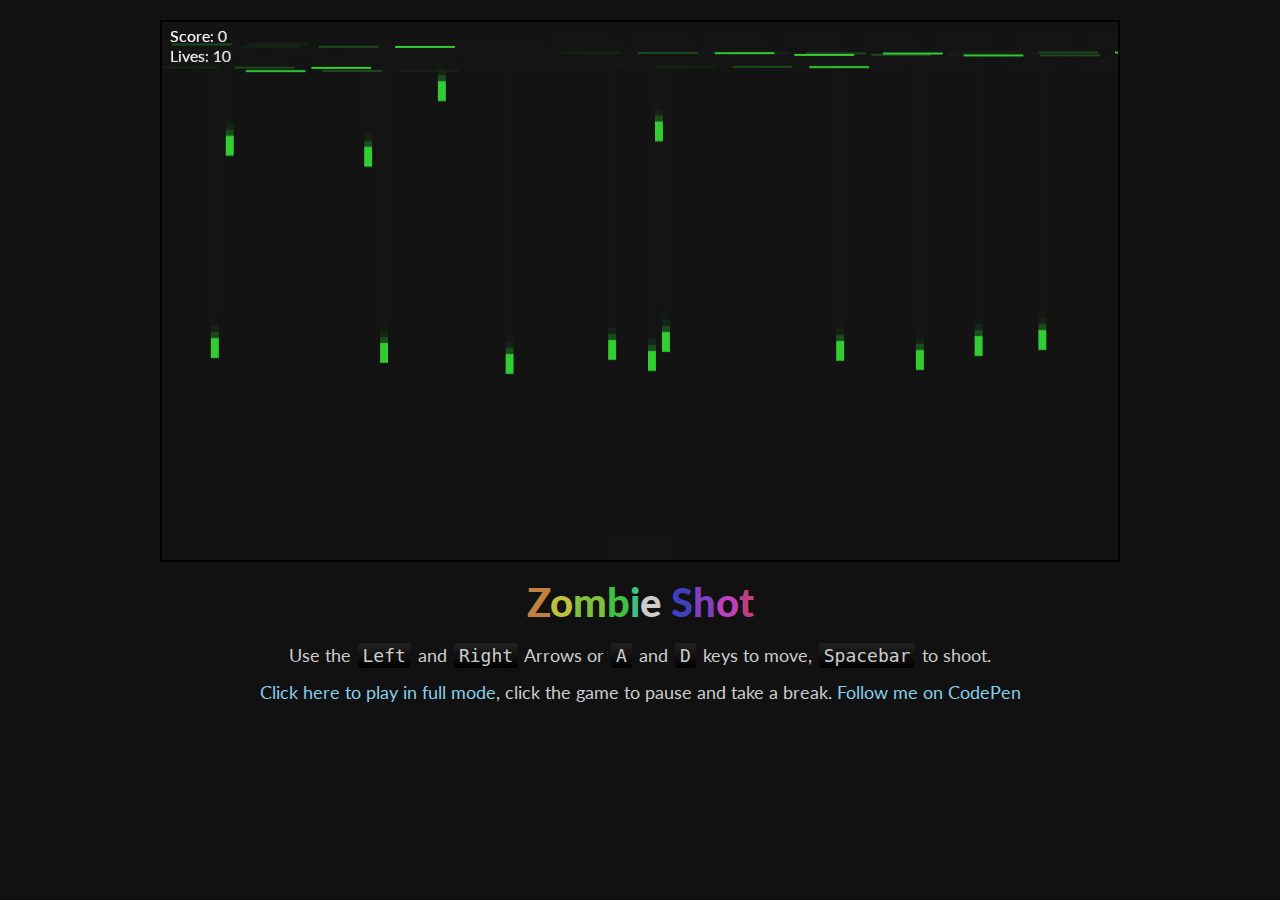
<file: color-blast/index.html>
<!DOCTYPE html>
<html >
  <head>
    <meta charset="UTF-8">


    <title>Color Blast!</title>
    <meta name="viewport" content="width=device-width, initial-scale=1">
    
    <link rel="stylesheet" href="css/reset.css">

    
        <link rel="stylesheet" href="css/style.css">

    
    
    
  </head>

  <body>

    <div class="container">
	<div class="game-wrap">
		<canvas width="960px" height="540" id="game"></canvas>
		<article class="content">
			<h1 class="title"><span>Z</span><span>o</span><span>m</span><span>b</span><span>i</span>e<span> </span><span></span><span>S</span><span>h</span><span>o</span><span>t</span></h1>

			<p>Use the <code>Left</code> and <code>Right</code> Arrows or <code>A</code> and <code>D</code> keys to move, <code>Spacebar</code> to shoot.</p>

			<p><a href="http://codepen.io/natewiley/full/EGyiF" target="_blank">Click here to play in full mode</a>, click the game to pause and take a break. <a href="http://codepen.io/natewiley" target="_blank">Follow me on CodePen</a></p>
		</article>
	</div>
</div>
    
        <script src="js/index.js"></script>

    
    
    
  </body>
</html>
</file>
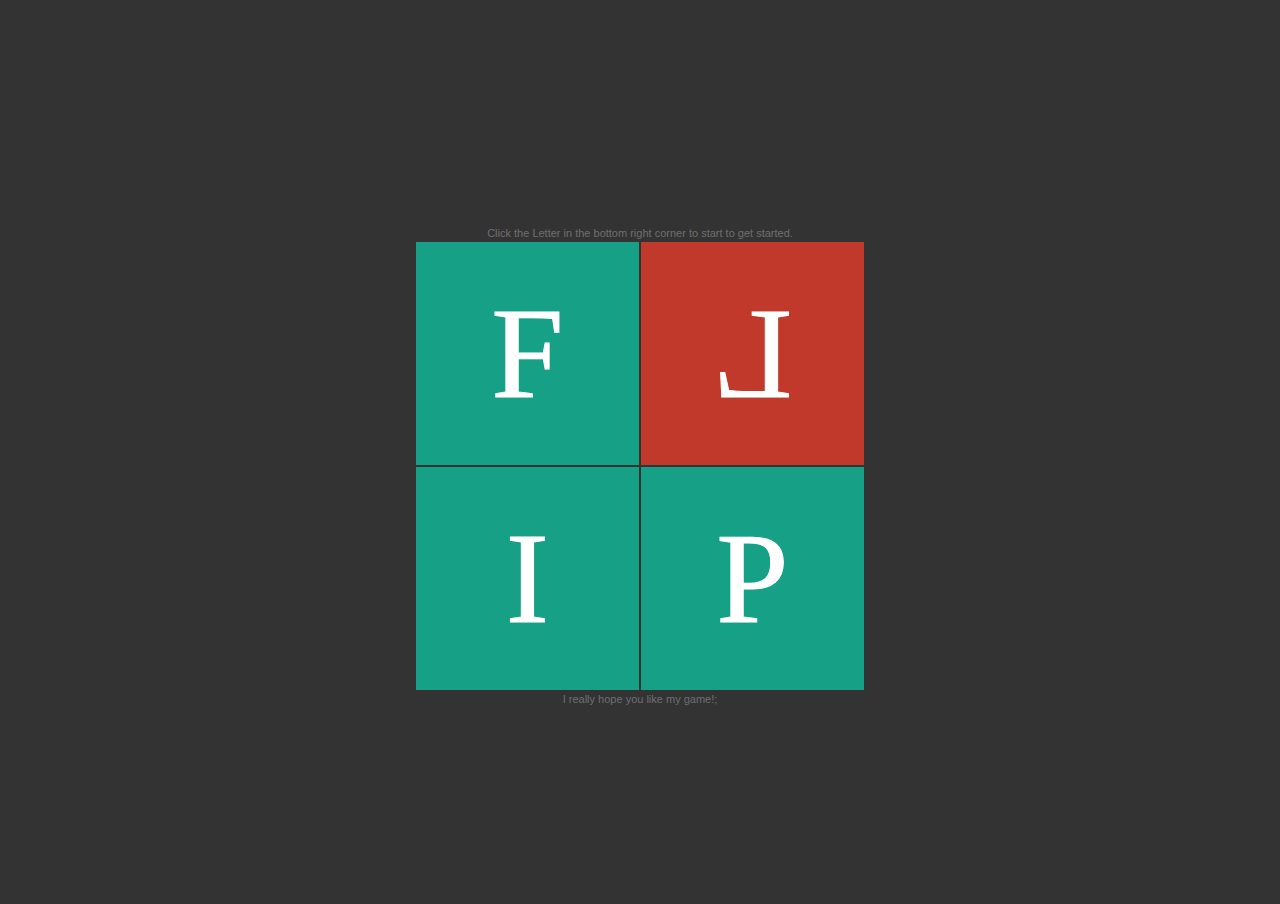
<file: flip-card-memory-game/index.html>
<!DOCTYPE html>
<html >
  <head>
    <meta charset="UTF-8">


    <title>Flip - card memory game.</title>
    <link rel="stylesheet" type="text/css" href="http://fonts.googleapis.com/css?family=Open+Sans" />
    
    <link rel="stylesheet" href="css/reset.css">

    
        <style>
      body, html{margin:0;font:normal 0/0 Arial, Helvetica, sans-serif;background:#333;overflow:hidden;color:#fff;
	-webkit-touch-callout: none;
	-webkit-user-select: none;
	-khtml-user-select: none;
	-moz-user-select: none;
	-ms-user-select: none;
	user-select: none;
}
body, html, .flipper, .f, .b, #g {width:100%;height:100%;}

/* font-face */
@font-face{font-family: "GeneralFoundicons";font-weight:normal;font-style:normal;
	src: url("https://s3-us-west-2.amazonaws.com/s.cdpn.io/60583/general_foundicons.eot");
	src: url("https://s3-us-west-2.amazonaws.com/s.cdpn.io/60583/general_foundicons.eot?#iefix") format("embedded-opentype"),
	     url("https://s3-us-west-2.amazonaws.com/s.cdpn.io/60583/general_foundicons.woff") format("woff"),
	     url("https://s3-us-west-2.amazonaws.com/s.cdpn.io/60583/general_foundicons.ttf") format("truetype"),
	     url("https://s3-us-west-2.amazonaws.com/s.cdpn.io/60583/general_foundicons.svg#GeneralFoundicons") format("svg");
}
a{text-decoration:none;color:#fff;display:block;font:bold 18px/75px 'Open Sans';text-transform:uppercase;text-align:center;padding:0;margin:0 1px;}
a:hover{color:#fff;background:rgba(255, 255, 255, .1)}

/* FRONT SCREEN */
.logo{width:450px;height:450px;position:absolute;top:50%;left:50%;margin:-225px 0 0 -225px}
.logo .card{width:50%;height:50%;cursor:default;position:relative}
.logo .card.left.active{z-index:2}
.logo .card.left.active + .card{opacity:0}
.logo .card.left.active .b{margin-left:-100%}
.logo .f{font:normal 130px/225px 'Chewy';text-align:center;text-transform:uppercase;}
.logo .c2{transform:scale(-1, 1);-webkit-transform:scale(-1, 1);-moz-transform:scale(-1, 1);-ms-transform:scale(-1, 1)}

.logo .contentbox{width:200%;font:normal 12px/16px 'Open Sans';text-align:left}
.logo .contentbox.levels{width:100%}
.logo .contentbox .padded{padding:0 15px;}
.logo .contentbox h2{font-size:24px;padding:0;margin:28px 0;text-transform:uppercase}
.logo .contentbox p{line-height:14px;margin:14px 0}

#stats h2 i{margin-right:10px;vertical-align:top;font:italic normal 9px/8px 'Open Sans';color:rgba(255,255,255, .4)}
#stats ul{width:50%;display:inline-block;margin:0;padding:0;list-style-type:none;vertical-align:top;line-height:22px}
#stats li{display:block;margin:0;padding:0;}
#stats li b{display:inline-block;font-size:12px;width:95px}
#stats a {position:absolute;bottom:0;width:100%;margin-left:-15px;}

.logo .info{font-size:11px;line-height:16px;text-align:center;color: rgba(255,255,255, .3);padding:0 25px;}

/*GAME SCREEN*/
#g{margin-top:4px}
#g .timer{width:0%;height:5px;position:absolute;top:0;background:#C0392B;z-index:1}
@-webkit-keyframes timer {100% { width:100%; }}
@-moz-keyframes timer {100% { width:100%; }}
@-o-keyframes timer {100% { width:100%; }}
@keyframes timer {100% { width:100%; }}
.pause{position:absolute;width:100%;height:100%;left:0;top:0;z-index:100;background:rgba(51, 51, 51, 0.78)}
.pause::before{content:'PAUSED';width:100%;position:absolute;margin-top:-100px;top:50%;background:#C0392B;color:#fff;font:bold 80px/200px 'Open Sans';
display:block;text-align:center;}
/* card styles */
#g .found{display:inline-block}
.card{display:inline-block;-webkit-perspective:1000;-moz-perspective:1000;}
.card:not(.active):hover{opacity:.8}
.card .b::before{content:attr(data-f);display:block;font:normal 100px/100px "GeneralFoundicons";
position:absolute;top:50%;margin-top:-50px;width:100%;text-align:center}

/* flip cards */
.flipper {position:relative;-webkit-transform-style:preserve-3d;-moz-transform-style:preserve-3d}
.f, .b {position:absolute;top:0;left:0;box-shadow:inset 0 0 0 1px #333;-webkit-backface-visibility:hidden;-moz-backface-visibility:hidden}
.f {background:#16A085;z-index:1}
.b {background:#C0392B;opacity:0}
.card.active .b{z-index:2;opacity:1}

/*Grouped for easy prefixing*/
.card, .flipper, .logo .b{transition:400ms;-ms-transition:400ms;-webkit-transition:400ms;-moz-transition:400ms;-o-transition:400ms}
.card.active .flipper, .b {transform:rotateY(180deg);-webkit-transform:rotateY(180deg);-moz-transform:rotateY(180deg);-ms-transform:rotateY(180deg);-o-transform:rotateY(180deg)}
.logo .f, .card .b::before, .pause::before{-webkit-text-stroke: 1px #fff} /*webkit only*/

/*Responsive Stuff*/
@media all and (max-width: 1680px) and (min-width: 640px){
	.card .b::before{font-size:90px}
	#g.medium .card .b::before{font-size:70px}
	#g.hard .card .b::before{font-size:50px}
}
@media all and (max-width: 640px) and (min-width: 470px){
	.card .b::before{font-size:90px}
	#g.medium .card .b::before{font-size:60px}
	#g.hard .card .b::before{font-size:50px}
}

@media all and (max-width: 470px) and (min-width: 0px){
	.card .b::before{font-size:60px}
	#g.medium .card .b::before{font-size:35px;-webkit-text-stroke:0;}
	#g.hard .card .b::before{font-size:32px;-webkit-text-stroke:0;}
}

@media all and (max-width: 640px) and (min-width: 0px){
	a{line-height:50px;font-size:13px}
	.logo{width:300px;height:300px;margin:-150px 0 0 -150px}
	.logo .f{font:normal 80px/150px 'Open Sans'}
	.logo .contentbox h2{font-size:16px;margin:24px 0;}
	.logo .instructions h2{display:none}
	.logo .instructions.contentbox p:nth-child(3){display:none}
	#stats li b{width:auto}
}
    </style>

    
        <script src="js/prefixfree.min.js"></script>

    
  </head>

  <body>

    <!-- online at http://flip.zerospree.com
README!

GAME INSRUCTIONS:

p    - pause
ESC  - abandon game

Click the big P to choose one of three levels:
- Casual
- Medium
- Hard

The game will save your stats locally, via localStorage.
Click the F to see your stats.

Click I for these intructions.

Flip is a timed card memory game. When starting a level, there's a red bar on top of the screen that shows how much time you have left.
Click the green cards to see what symbol they uncover and try to find the matching symbol underneath the other cards.
Uncover two matching symbols in a row to eliminate them from the game.
Eliminate all cards as fast as you can to win the game. Have fun FLIPing!
-->


<div id="g"></div>
	
<div class="logo">
  <p class="info">Click the Letter in the bottom right corner to start to get started.</p>
  <div class="card left">
    <div class="flipper">
      <div class="f c1">F</div>
      <div class="b contentbox" id="stats">
        <div class="padded">
          <h2>Figures</h2>
          Yay!!
          <a href="javascript:;" class="playnow">Play now</a>
        </div>
      </div>
    </div>
  </div>
  <div class="card active twist">
    <div class="flipper">
      <div class="b f">
        <div class="c2">L</div>
      </div>
    </div>
  </div>
  <div class="card left">
    <div class="flipper">
      <div class="f c3">I</div>
      <div class="b contentbox instructions">
        <div class="padded">
          <h2>Instructions</h2>
          <p>Press [p] to pause, or [ESC] to stop the game.</p>
          <p>This is a timed card memory game. Click the green cards to see what symbol they uncover and try to find the matching symbol underneath the other cards.</p>
          <p>Uncover two matching symbols at once to make them disapear from the game.</p>
          <p>Eliminate all cards as fast as you can to win the game. Have fun Playing!</p>
        </div>
      </div>
    </div>
  </div>
  <div class="card">
    <div class="flipper">
      <div class="f c4">P</div>
      <div class="b contentbox levels">
        <a href="javascript:;" data-level="8" class="play">Casual</a>
        <a href="javascript:;" data-level="18" class="play">Medium</a>
        <a href="javascript:;" data-level="32" class="play">Cruel</a>
      </div>
    </div>
  </div>

  <p class="info">I really hope you like my game!;</p>
</div>
    <script src='http://cdnjs.cloudflare.com/ajax/libs/jquery/2.1.3/jquery.min.js'></script>

        <script src="js/index.js"></script>

    
    
    
  </body>
</html>
</file>
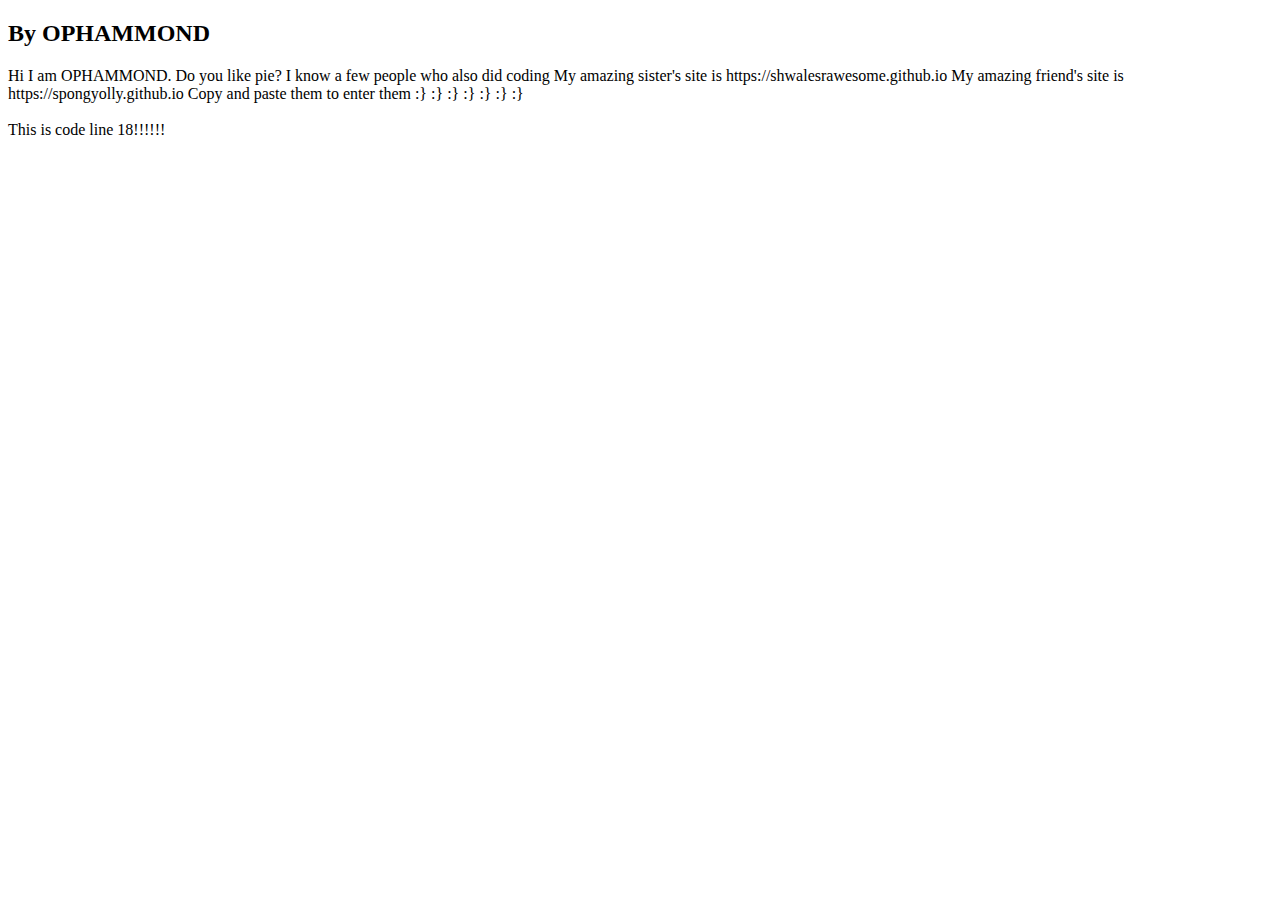
<file: FirstWebsite.html>
<!DOCTYPE html>
<html>
<head>
	<title>Infomatic5000</title>
</head>
<body>
<h2>
By OPHAMMOND
</h2>

Hi I am  OPHAMMOND. Do you like pie?
I know a few people who also did coding
My amazing sister's site is https://shwalesrawesome.github.io
My amazing friend's site is https://spongyolly.github.io
Copy and paste them to enter them      :} :} :} :} :} :} :}
<br>
<br>
This is code line 18!!!!!!
</body>
</html>
</file>
<file: color-blast/css/style.css>
@import url(http://fonts.googleapis.com/css?family=Lato:100,300,400,700);
* {
  margin: 0;
  padding: 0;
  box-sizing: border-box;
}

html, body {
  height: 100%;
}

body {
  min-height: 100%;
  max-width: 100%;
  background: #111;
  font-family: Lato, sans-serif;
}

.container {
  min-height: 100%;
  max-width: 960px;
  margin: 0 auto;
}

.game-wrap {
  position: relative;
  padding: 20px 0 0;
}

canvas {
  position: relative;
  max-width: 100%;
  border: 2px solid black;
  max-height: 100%;
  display: block;
  margin: 0 auto;
}

.content {
  color: #ccc;
  text-align: center;
  padding: 0 20px;
}

p {
  margin: 10px 0;
  font-size: 18px;
  line-height: 1.5em;
}

code {
  background: #222;
  background: -webkit-linear-gradient(#222, #000);
  background: linear-gradient(#222, #000);
  line-height: 1.3em;
  display: inline-block;
  border-radius: 3px;
  font-family: monospace;
  padding: 1px 5px;
  margin: 0 2px;
}

a {
  color: skyblue;
  text-decoration: none;
  -webkit-transition: .2s;
          transition: .2s;
}
a:hover {
  color: #b3e0f2;
  text-decoration: underline;
}

.title {
  font-size: 40px;
  font-weight: 900;
  margin: 20px 0;
}
.title span:nth-child(1) {
  color: #bf8040;
}
.title span:nth-child(2) {
  color: #bfbf40;
}
.title span:nth-child(3) {
  color: #80bf40;
}
.title span:nth-child(4) {
  color: #40bf40;
}
.title span:nth-child(5) {
  color: #40bf80;
}
.title span:nth-child(6) {
  color: #40bfbf;
}
.title span:nth-child(7) {
  color: #407fbf;
}
.title span:nth-child(8) {
  color: #4040bf;
}
.title span:nth-child(9) {
  color: #7f40bf;
}
.title span:nth-child(10) {
  color: #bf40bf;
}
.title span:nth-child(11) {
  color: #bf4080;
}
</file>
